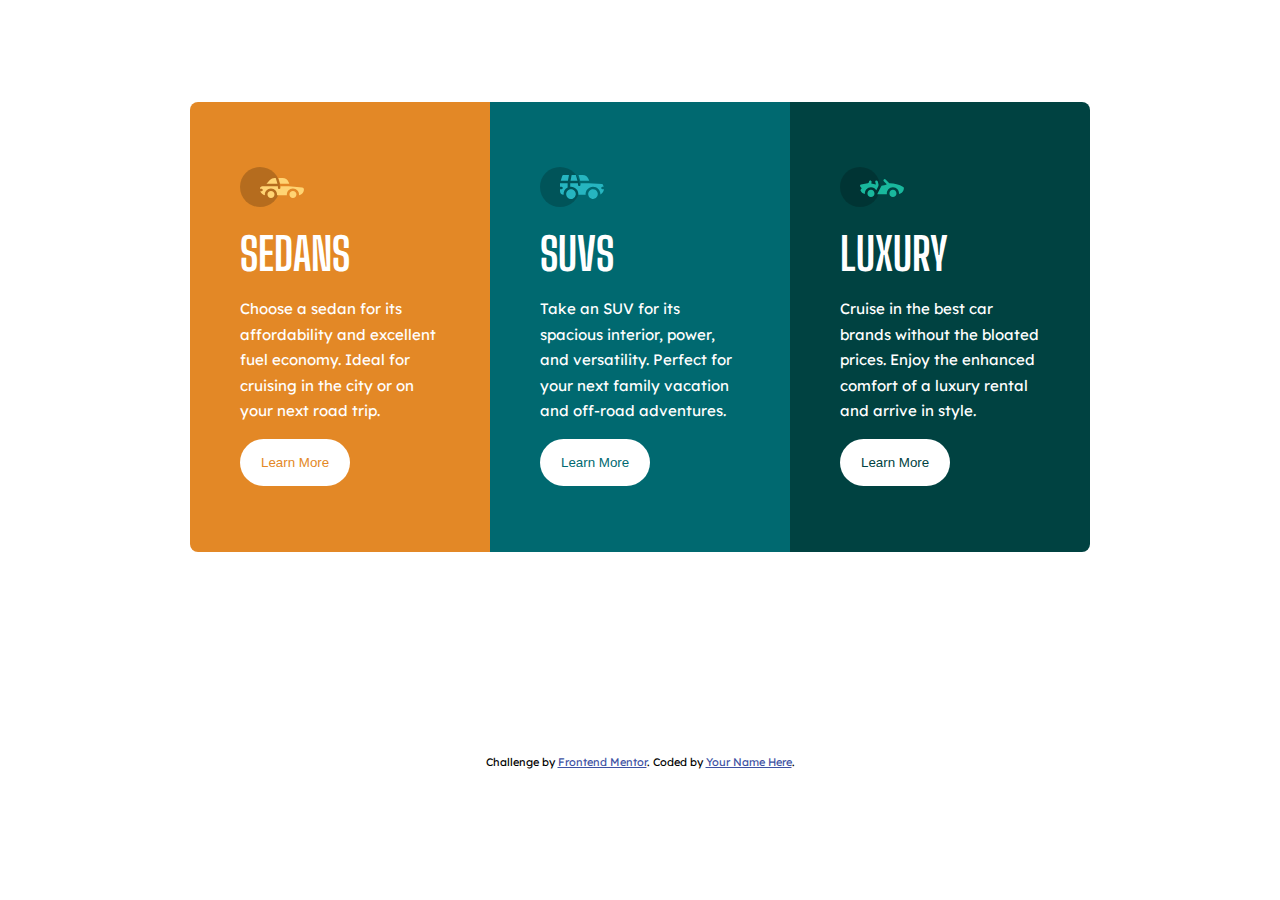
<file: index.html>
<!DOCTYPE html>
<html lang="en">
<head>
  <meta charset="UTF-8">
  <meta name="viewport" content="width=device-width, initial-scale=1.0"> <!-- displays site properly based on user's device -->

  <link rel="icon" type="image/png" sizes="32x32" href="./images/favicon-32x32.png">
  
  <title>Frontend Mentor | 3-column preview card component</title>

  <!-- Feel free to remove these styles or customise in your own stylesheet 👍 -->
  <link rel="stylesheet" href="styles.css">
  <style>     
    .attribution { font-size: 11px; text-align: center; }
    .attribution a { color: hsl(228, 45%, 44%); }
  </style>
</head>
<body>
  
  
  <div class="container">
    <div class="card">
      <div class="card-image"><img src="/images/icon-sedans.svg" alt="Sedan"></div>
      <div class="card-title">Sedans</div>
      <div class="card-desc">Choose a sedan for its affordability and excellent fuel economy. Ideal for cruising in the city 
        or on your next road trip.</div>
      <div>
        <button class="card-button">Learn More</button>
      </div>
    </div>
    <div class="card">
      <div class="card-image"><img src="/images/icon-suvs.svg" alt="SUV"></div>
      <div class="card-title">SUVs</div>
      <div class="card-desc">Take an SUV for its spacious interior, power, and versatility. Perfect for your next family vacation 
        and off-road adventures.</div>
        <div>
          <button class="card-button">Learn More</button>
        </div>
    </div>
    <div class="card">
      <div class="card-image"><img src="/images/icon-luxury.svg" alt="Luxury"/></div>
      <div class="card-title">Luxury</div>
      <div class="card-desc">Cruise in the best car brands without the bloated prices. Enjoy the enhanced comfort of a luxury 
        rental and arrive in style.</div>
        <div>
          <button class="card-button">Learn More</button>
        </div>
    </div>
  </div>
  
  <div class="attribution">
    Challenge by <a href="https://www.frontendmentor.io?ref=challenge" target="_blank">Frontend Mentor</a>. 
    Coded by <a href="#">Your Name Here</a>.
  </div>
</body>
</html>
</file>
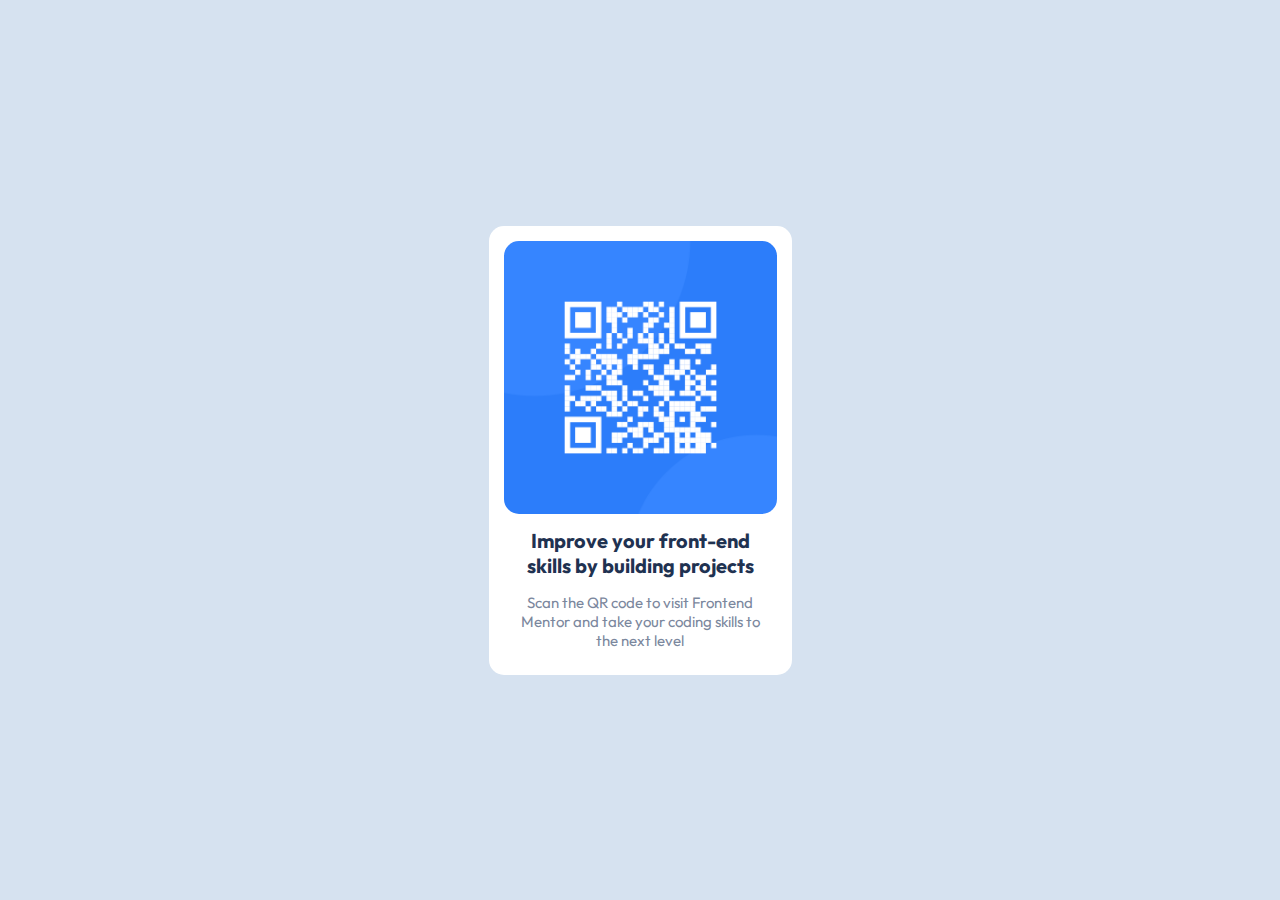
<file: qr-code-component-main/index.html>
<!DOCTYPE html>
<html lang="en">
  <head>
    <meta charset="UTF-8" />
    <meta name="viewport" content="width=device-width, initial-scale=1.0" />
    <!-- displays site properly based on user's device -->

    <link
      rel="icon"
      type="image/png"
      sizes="32x32"
      href="./images/favicon-32x32.png"
    />

    <title>Frontend Mentor | QR code component</title>
    <link rel="stylesheet" href="styles.css" />
  </head>
  <body>
    <div class="card">
      <div class="card-qr">
        <img src="images/image-qr-code.png" alt="Frontend Mentor QR Code" />
      </div>
      <div class="card-desc">
        <h3>Improve your front-end skills by building projects</h3>
        <p>
          Scan the QR code to visit Frontend Mentor and take your coding skills
          to the next level
        </p>
      </div>
    </div>
  </body>
</html>
</file>
<file: styles.css>
@import url("https://fonts.googleapis.com/css2?family=Big+Shoulders+Display&family=Lexend+Deca&display=swap");
*,
*::after,
*::before {
  margin: 0;
  padding: 0;
  box-sizing: border-box;
}

:root {
  --fs: 15px;
  --brightorange: hsl(31, 77%, 52%);
  --darkcyan: hsl(184, 100%, 22%);
  --verydarkcyan: hsl(179, 100%, 13%);
  --fw400: 400;
  --fw700: 700;
  --br: 8px;
}

body {
  font-size: var(--fs);
  font-weight: var(--fw400);
  font-family: "Lexend Deca", sans-serif;
  display: grid;
  place-items: center;
  flex-direction: column;
  height: calc(100vh - 30px);
}

.container {
  padding: 30px;
  display: flex;
  flex-direction: column;
  justify-content: center;
  align-items: center;
}
@media screen and (min-width: 768px) {
  .container {
    padding: 0;
    max-width: 1440px;
    flex-direction: row;
  }
}
.container .card {
  height: 400px;
  display: flex;
  flex-direction: column;
  width: 300px;
  justify-content: space-evenly;
  padding: 30px;
  color: #fff;
}
.container .card:nth-child(1) {
  background-color: var(--brightorange);
  border-top-right-radius: var(--br);
  border-top-left-radius: var(--br);
}
.container .card:nth-child(1) .card-button {
  color: var(--brightorange);
}
.container .card:nth-child(2) {
  background-color: var(--darkcyan);
}
.container .card:nth-child(2) .card-button {
  color: var(--darkcyan);
}
.container .card:nth-child(3) {
  background-color: var(--verydarkcyan);
  border-bottom-right-radius: var(--br);
  border-bottom-left-radius: var(--br);
}
.container .card:nth-child(3) .card-button {
  color: var(--verydarkcyan);
}
.container .card:nth-child(1) .card-button:hover, .container .card:nth-child(2) .card-button:hover, .container .card:nth-child(3) .card-button:hover {
  background-color: transparent;
  color: #fff;
  border-color: #fff;
}
.container .card-title {
  color: #fff;
  text-transform: uppercase;
  font-family: "Big Shoulders Display", cursive;
  font-size: calc(var(--fs) * 3);
  font-weight: var(--fw700);
}
.container .card-desc {
  line-height: 1.7;
}
.container .card-button {
  background-color: #fff;
  padding: 15px 20px;
  border-radius: 60px;
  border: 1px solid transparent;
  cursor: pointer;
}
@media only screen and (min-width: 768px) {
  .container .card {
    height: 450px;
    display: flex;
    flex-direction: column;
    width: 300px;
    justify-content: space-evenly;
    padding: 50px;
    color: #fff;
  }
  .container .card:nth-child(1) {
    border-radius: 0;
    border-bottom-left-radius: var(--br);
    border-top-left-radius: var(--br);
  }
  .container .card:nth-child(3) {
    border-radius: 0;
    border-bottom-right-radius: var(--br);
    border-top-right-radius: var(--br);
  }
}
</file>
<file: qr-code-component-main/styles.css>
@import url("https://fonts.googleapis.com/css2?family=Outfit:wght@400;700&display=swap");
:root {
  --white: hsl(0, 0%, 100%);
  --lightgray: hsl(212, 45%, 89%);
  --grayishblue: hsl(220, 15%, 55%);
  --darkblue: hsl(218, 44%, 22%);
  --fs: 15px;
  --spacing: 15px;
}

*,
*::before,
*::after {
  -webkit-box-sizing: border-box;
          box-sizing: border-box;
  padding: 0;
  margin: 0;
}

body {
  font-size: var(--fs);
  font-family: "Outfit", sans-serif;
  background-color: var(--lightgray);
  display: -ms-grid;
  display: grid;
  place-content: center;
  min-height: 100vh;
}

.card {
  padding: var(--spacing);
  background-color: var(--white);
  max-width: 303px;
  border-radius: var(--spacing);
  text-align: center;
}

.card-qr img {
  max-width: 100%;
  border-radius: var(--spacing);
}

.card-desc {
  padding: calc(var(--spacing) - 5px);
}

.card-desc h3 {
  color: var(--darkblue);
  font-size: calc(var(--fs) + 5px);
}

.card-desc p {
  margin-top: var(--spacing);
  font-size: var(--fs);
  color: var(--grayishblue);
}
</file>
